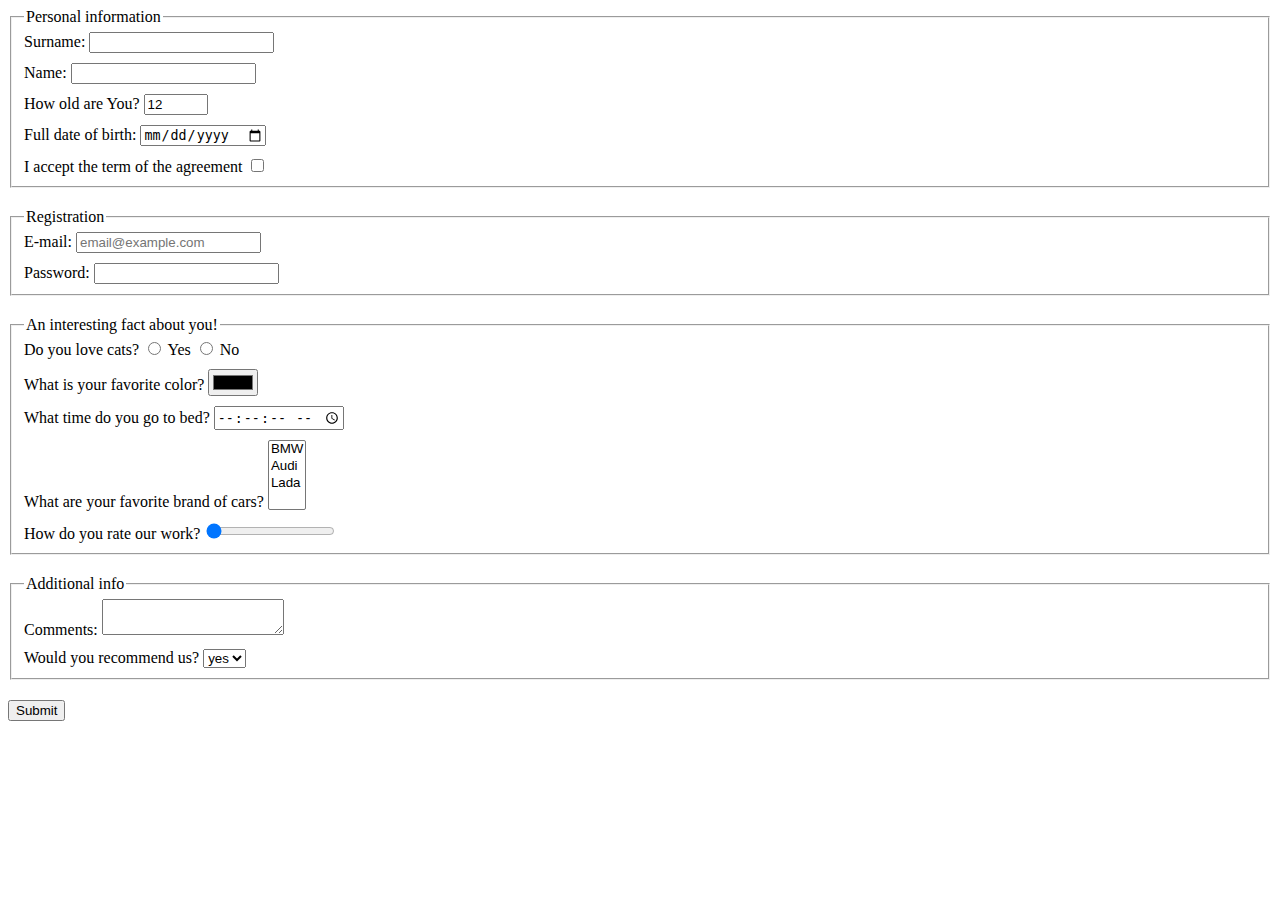
<file: index.html>
<!doctype html><html lang="en"><head><meta charset="UTF-8"><meta name="viewport" content="width=device-width, user-scalable=no, initial-scale=1.0, maximum-scale=1.0, minimum-scale=1.0"><meta http-equiv="X-UA-Compatible" content="ie=edge"><title>HTML Form</title><link rel="stylesheet" href="style.89cfd89c.css"></head><body> <form action="https://mate-academy-form-lesson.herokuapp.com/create-application" method="post"> <fieldset class="field"> <legend>Personal information</legend> <label class="input"> Surname: <input type="text" name="surname" autocomplete="off" required> </label> <label class="input"> Name: <input type="text" name="name" autocomplete="off"> </label> <label class="input"> How old are You? <input type="number" name="age" min="1" max="100" value="12"> </label> <label class="input"> Full date of birth: <input type="date" name="date"> </label> <label class="input"> I accept the term of the agreement <input type="checkbox" name="agree"> </label> </fieldset> <fieldset class="field"> <legend>Registration</legend> <label class="input"> E-mail: <input type="email" name="email" placeholder="email@example.com"> </label> <label class="input"> Password: <input type="password" name="password" minlength="8"> </label> </fieldset> <fieldset class="field"> <legend>An interesting fact about you!</legend> <label class="input"> Do you love cats? <label> <input type="radio" name="cats" value="yes"> Yes </label> <label> <input type="radio" name="cats" value="no"> No </label> </label> <label class="input"> What is your favorite color? <input type="color" name="color"> </label> <label class="input"> What time do you go to bed? <input type="time" name="time" step="2"> </label> <label class="input"> What are your favorite brand of cars? <select name="cars" multiple> <option value="BMW">BMW</option> <option value="Audi">Audi</option> <option value="Lada">Lada</option> </select> </label> <label class="input"> How do you rate our work? <input type="range" name="range" value="0"> </label> </fieldset> <fieldset class="field"> <legend>Additional info</legend> <label class="input"> Comments: <textarea name="comments" maxlength="40">
          </textarea> </label> <label class="input"> Would you recommend us? <select name="recommend"> <option value="yes" selected>yes</option> <option value="no">no</option> </select> </label> </fieldset> <button type="submit">Submit</button> </form> <script type="text/javascript" src="main.e97352c4.js"></script> </body></html>
</file>
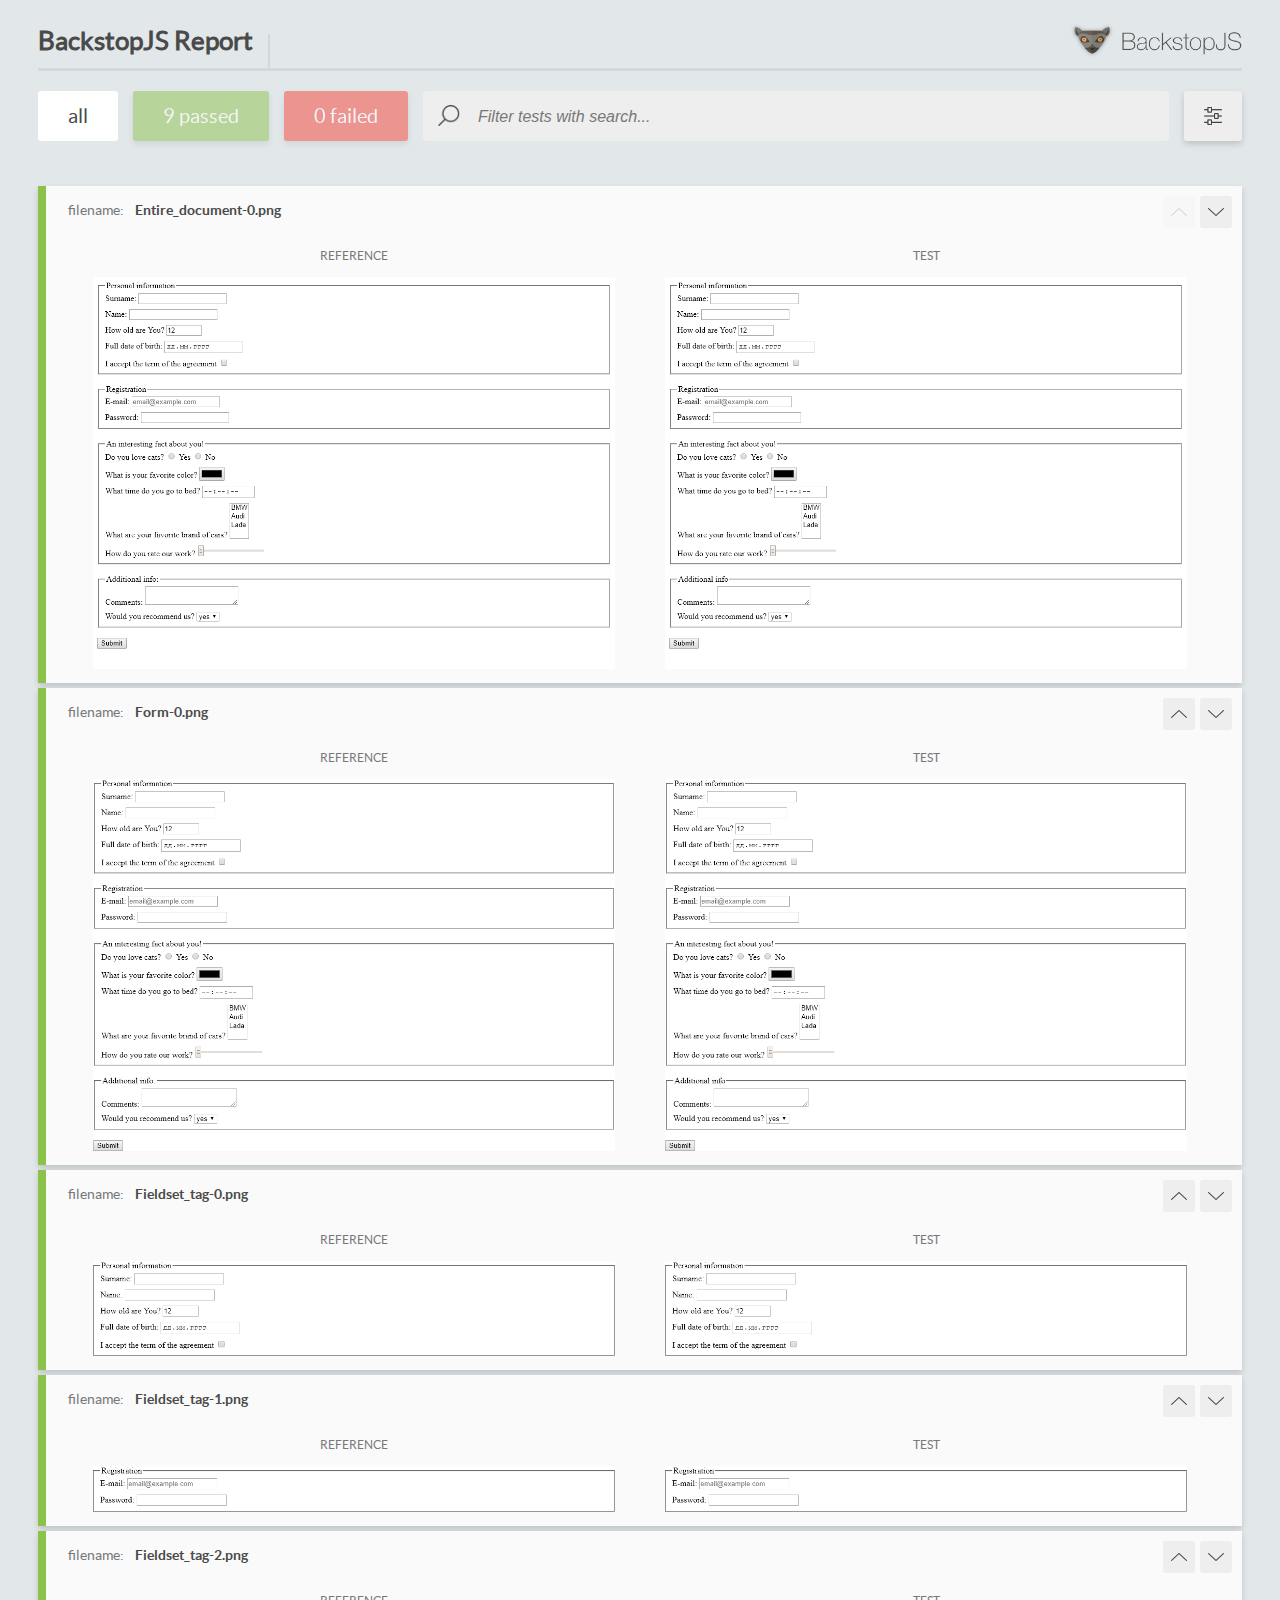
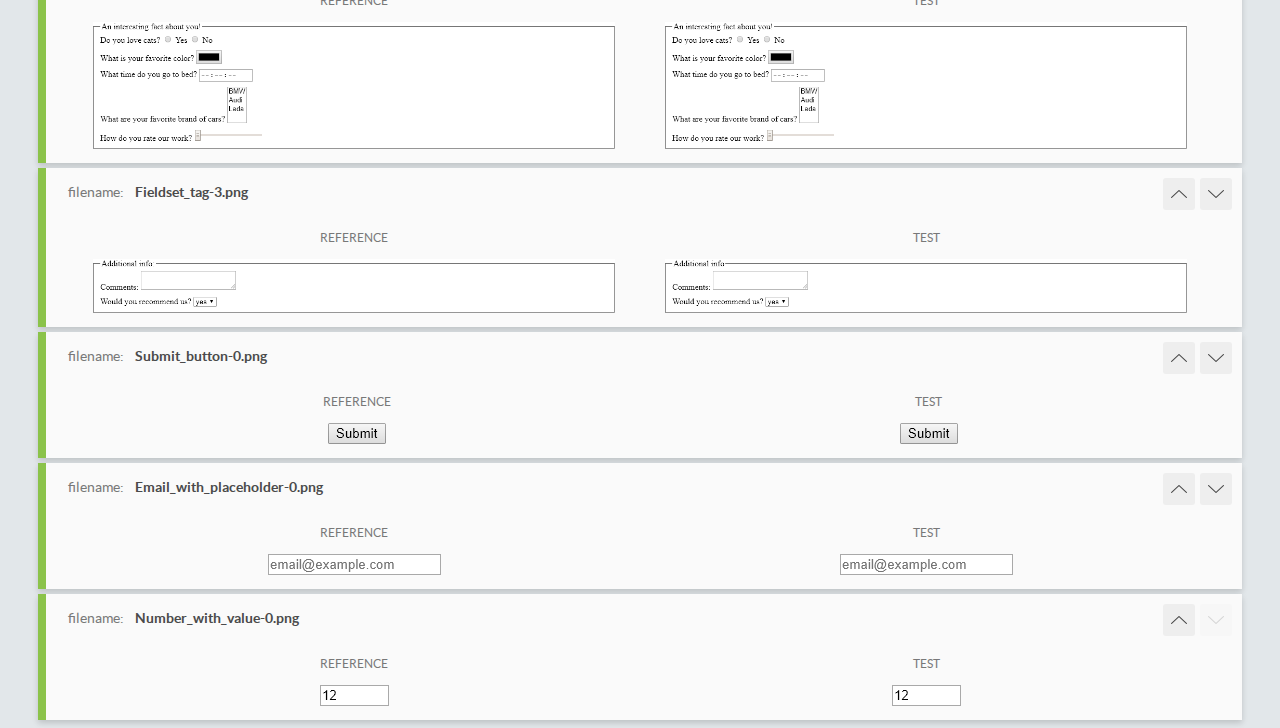
<file: report/html_report/index.html>
<!DOCTYPE html>
<html>
  <head>
    <meta charset="utf-8">
    <title>BackstopJS Report</title>

    <style>
      @font-face {
          font-family: 'latoregular';
          src: url('./assets/fonts/lato-regular-webfont.woff2') format('woff2'),
              url('./assets/fonts/lato-regular-webfont.woff') format('woff');
          font-weight: 400;
          font-style: normal;
      }
      @font-face {
          font-family: 'latobold';
          src: url('./assets/fonts/lato-bold-webfont.woff2') format('woff2'),
              url('./assets/fonts/lato-bold-webfont.woff') format('woff');
          font-weight: 700;
          font-style: normal;
      }

      .ReactModal__Body--open {
          overflow: hidden;
      }
      .ReactModal__Body--open .header {
        display: none;
      }

    </style>
  </head>
  <body style="background-color: #E2E7EA">
    <div id="root">

    </div>
    <script type="text/javascript">
      function report (report) { // eslint-disable-line no-unused-vars
        window.tests = report;
      }
    </script>
    <script type="text/javascript" src="config.js"></script>
    <script type="text/javascript" src="index_bundle.js"></script>
  </body>
</html>
</file>
<file: style.89cfd89c.css>
.input{display:block}.input:not(:last-child){margin-bottom:10px}.field{margin-bottom:20px}
/*# sourceMappingURL=style.89cfd89c.css.map */
</file>
